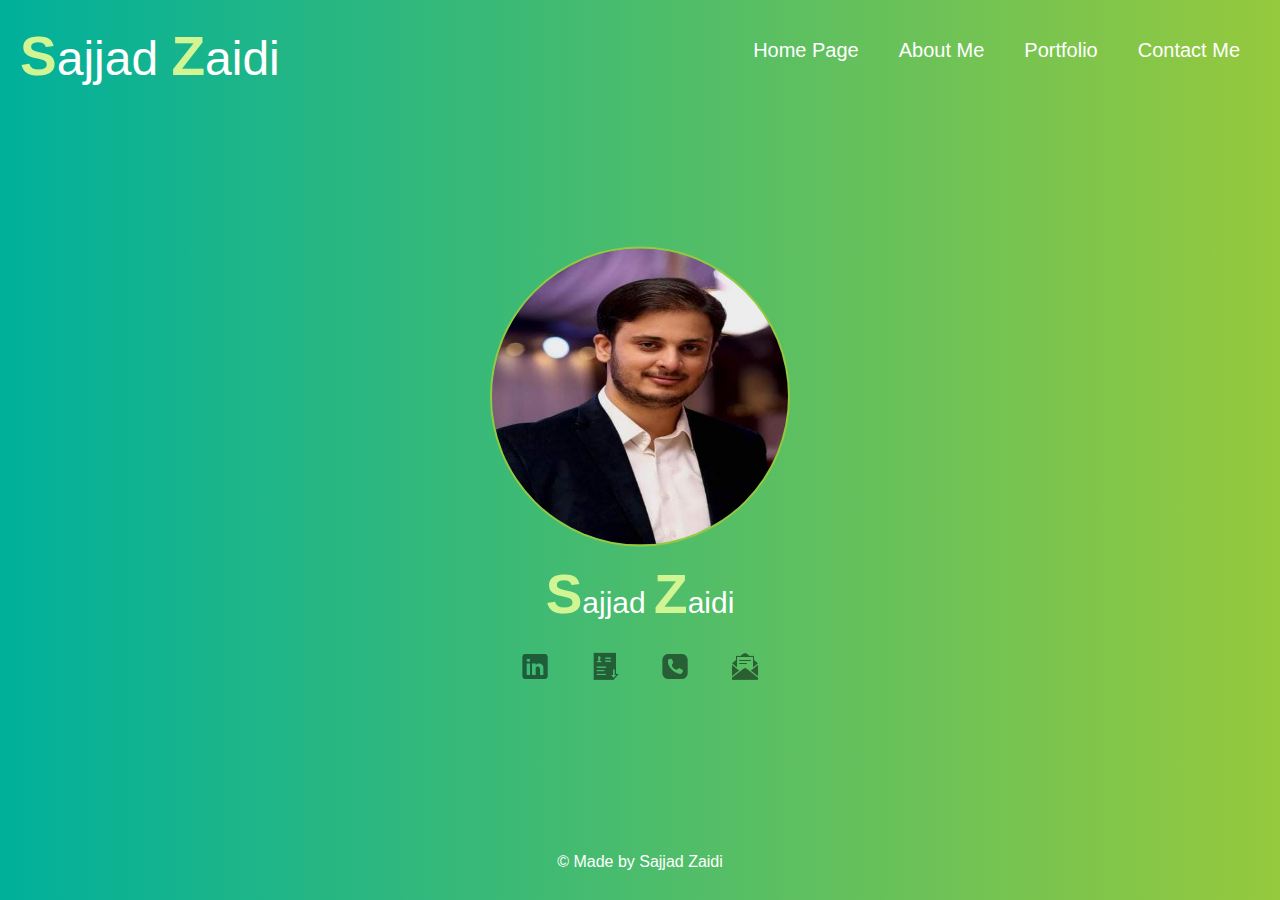
<file: index.html>
<!DOCTYPE html>
<html lang="en">
  <head>
    <meta charset="UTF-8" />
    <meta http-equiv="X-UA-Compatible" content="IE=edge" />
    <meta name="viewport" content="width=device-width, initial-scale=1.0" />
    <title>Home Page</title>
    <link rel="Stylesheet" href="./assets/css/reset.css" />
    <link rel="Stylesheet" href="./assets/css/global.css" />
    <link rel="Stylesheet" href="./assets/css/index.css" />
    <link rel="Stylesheet" href="./assets/css/global.mobile.css" />
  </head>
  <body>
    <header class="header">
      <h1 class="styled-text"><span>S</span>ajjad <span>Z</span>aidi</h1>
      <nav>
        <a href="./index.html"
          >Home Page
          <div></div
        ></a>
        <a href="./about-me.html"
          >About Me
          <div></div
        ></a>
        <a href="./my-portfolio.html"
          >Portfolio
          <div></div
        ></a>
        <a href="./contact-me.html"
          >Contact Me
          <div></div
        ></a>
      </nav>
    </header>
    <main>
      <figure>
        <img
          src="./assets/images/WhatsApp Image 2022-03-18 at 3.34.03 PM.jpeg"
          alt="sajjad zaidi picture"
          class="avator"
        />
        <figcaption>
          <h1 class="styled-text"><span>S</span>ajjad <span>Z</span>aidi</h1>
        </figcaption>
        <section>
          <a href="https://www.linkedin.com/in/sajjad-zaidi-829a451aa/"
            ><img class="icon"
              src="./assets/images/icons8-linkedin-50.png"
              alt="Linkedn icon" />
            </a>
          <a href="./assets/images/Sajjad_Zaidi_Resume_06-07-2022-11-50-49.pdf"
            ><img class="icon"
              src="./assets/images/icons8-download-resume-50.png"
              alt="Resume icon" />
            </a>
          <a href="tel:267-890-4118"
            title="267-890-4118"
            ><img class="icon"
              src="./assets/images/icons8-phone-50.png"
              alt="Phone icon" />
            </a>
          <a href="mailto:sajjadzaidi2015@gmail.com"
            title="sajjadzaidi2015@gmail.com"
            ><img class="icon"
              src="./assets/images/icons8-email-open-50.png"
              alt="Email icon" />
            </a>
        </section>
      </figure>
    </main>
    <footer class="footer">
      <h2>&copy; Made by Sajjad Zaidi</h2>
    </footer>
  </body>
</html>
</file>
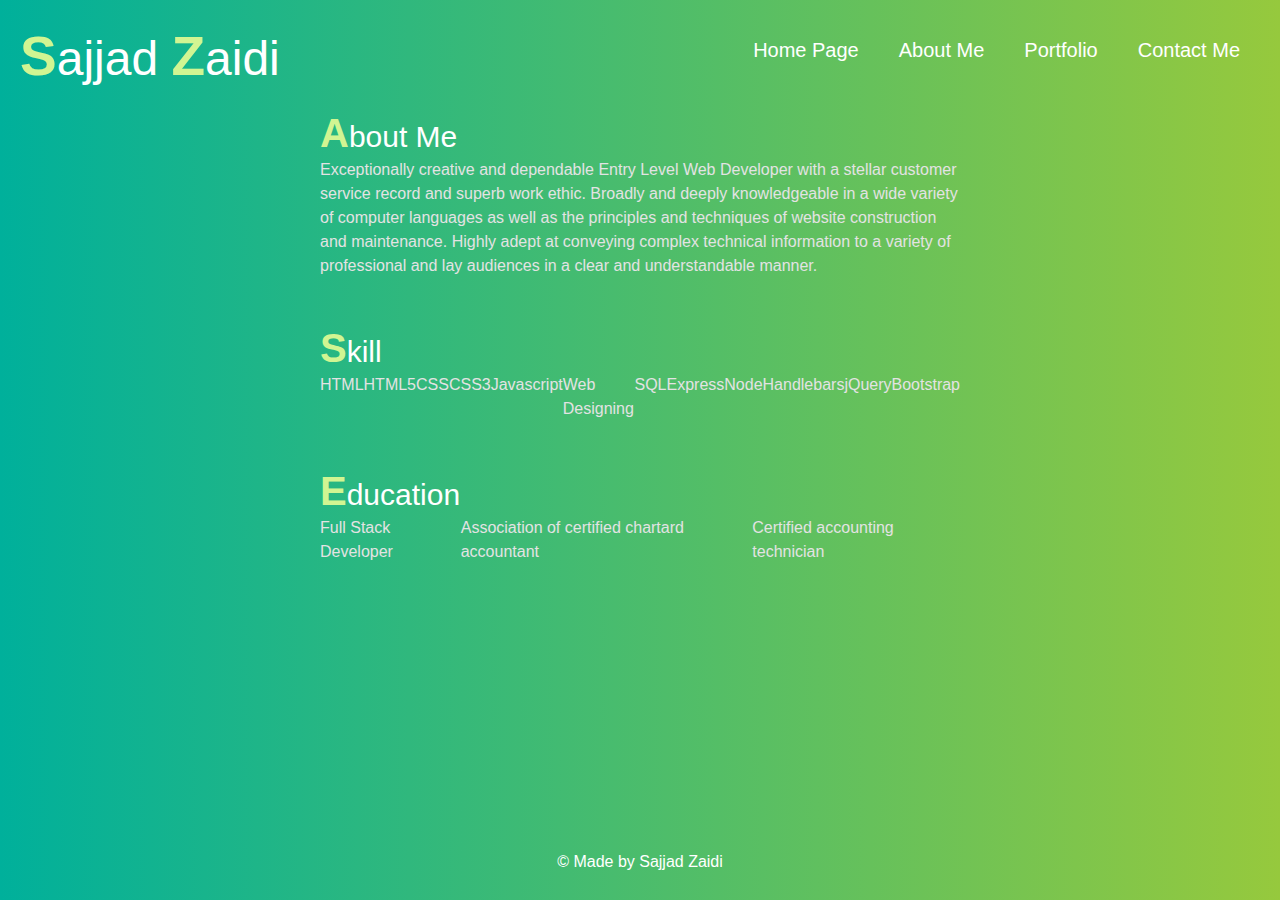
<file: about-me.html>
<!DOCTYPE html>
<html lang="en">
<head>
    <meta charset="UTF-8">
    <meta http-equiv="X-UA-Compatible" content="IE=edge">
    <meta name="viewport" content="width=device-width, initial-scale=1.0">
    <title>About Me</title>
    <link rel="Stylesheet" href="./assets/css/reset.css">
    <link rel="Stylesheet" href="./assets/css/global.css">
    <link rel="Stylesheet" href="./assets/css/about-me.css">
    <link rel="Stylesheet" href="./assets/css/global.mobile.css">
    <link rel="Stylesheet" href="./assets/css/aboutme.mobile.css">
</head>
<body>
    <header class="header">
        <h1 class="styled-text"><span>S</span>ajjad <span>Z</span>aidi</h1>
        <nav>
            <a href="./index.html">Home Page<div></div></a>
            <a href="./about-me.html">About Me<div></div></a>
            <a href="./my-portfolio.html">Portfolio<div></div></a>
            <a href="./contact-me.html">Contact Me<div></div></a>
        </nav>
    </header>
    <main class="about-me">
        <section>
            <h1 class="styled-text"><span>A</span>bout Me</h1>
            <p>Exceptionally creative and dependable Entry Level Web Developer with a stellar customer service record and superb work ethic. Broadly and deeply knowledgeable in a wide variety of computer languages as well as the principles and techniques of website construction and maintenance. Highly adept at conveying complex technical information to a variety of professional and lay audiences in a clear and understandable manner.</p>
        </section>
        <section>
            <h2 class="styled-text"><span>S</span>kill</h2>
            <ul>
                <li>HTML</li>
                <li>HTML5</li>
                <li>CSS</li>
                <li>CSS3</li>
                <li>Javascript</li>
                <li>Web Designing</li>
                <li>SQL</li>
                <li>Express</li>
                <li>Node</li>
                <li>Handlebars</li>
                <li>jQuery</li>
                <li>Bootstrap</li>
            </ul>
        </section>
        <section>
            <h2 class="styled-text"><span>E</span>ducation</h2>
            <ul>
                <li>Full Stack Developer</li>
                <li>Association of certified chartard accountant</li>
                <li>Certified accounting technician</li>        
            </ul>
        </section>    
    </main>
    <footer class="footer">
        <h2>&copy; Made by Sajjad Zaidi</h2>    
    </footer>    
</body>
</html>
</file>
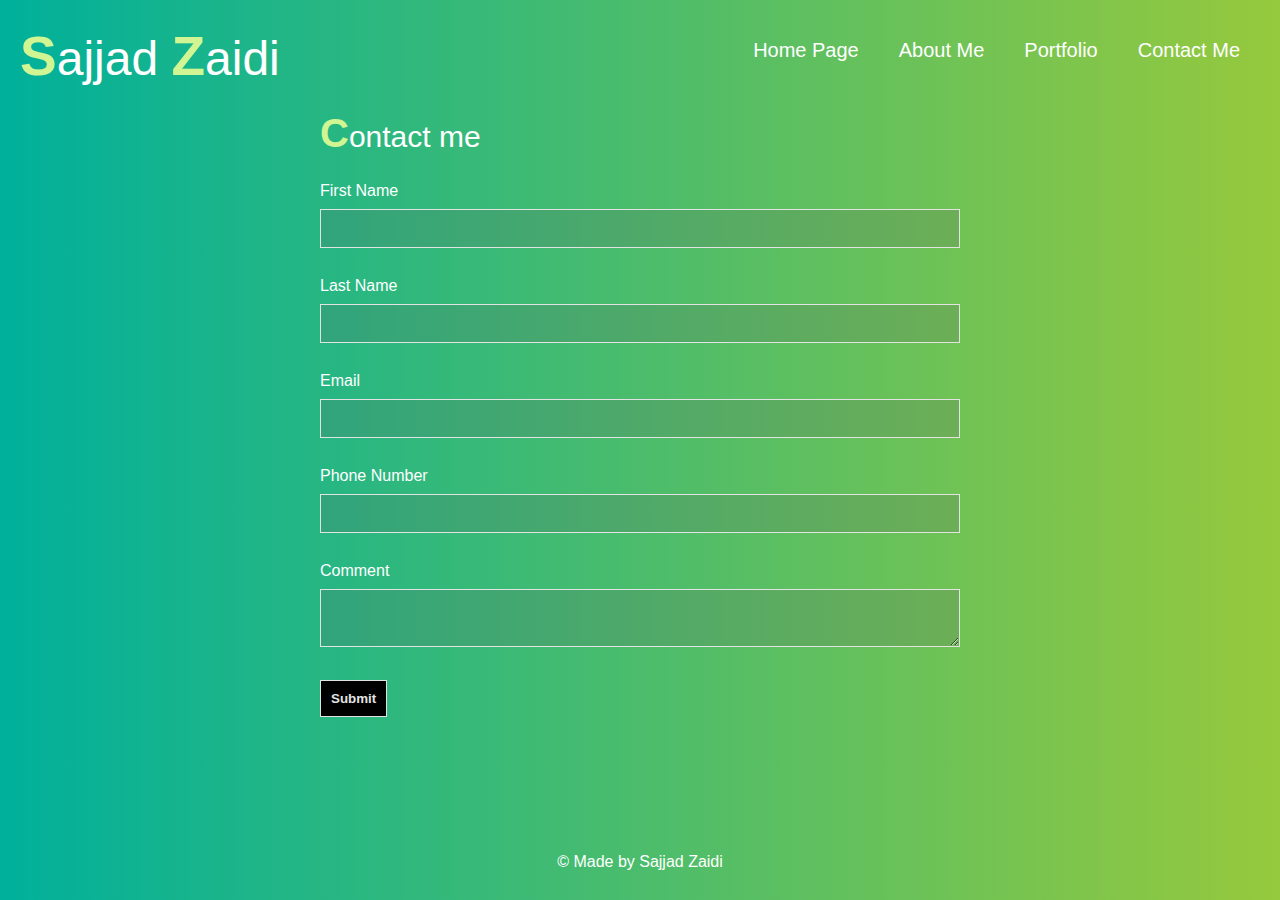
<file: contact-me.html>
<!DOCTYPE html>
<html lang="en">
<head>
    <meta charset="UTF-8">
    <meta http-equiv="X-UA-Compatible" content="IE=edge">
    <meta name="viewport" content="width=device-width, initial-scale=1.0">
    <title>Contact Me</title>
    <link rel="Stylesheet" href="./assets/css/reset.css">
    <link rel="Stylesheet" href="./assets/css/global.css">
    <link rel="Stylesheet" href="./assets/css/contact-me.css">
    <link rel="Stylesheet" href="./assets/css/global.mobile.css">
    <link rel="Stylesheet" href="./assets/css/contact-me.mobile.css">
    
</head>
<body>
    <header class="header">
        <h1 class="styled-text"><span>S</span>ajjad <span>Z</span>aidi</h1>
        <nav>
          <a href="./index.html">Home Page<div></div></a>
          <a href="./about-me.html">About Me<div></div></a>
          <a href="./my-portfolio.html">Portfolio<div></div></a>
          <a href="./contact-me.html">Contact Me<div></div></a>
        </nav>
    </header>
    <main class="contactme">
        <section>
          <h1 class="styled-text"><span>C</span>ontact me</h1>
        </section>
        <form>
          <div class="input-group">
            <label for="firstname">First Name</label>
            <input type="text" id="firstname" required>
          </div>
          <div class="input-group">
            <label for="lastname">Last Name</label>
            <input type="text" id="lastname" required>
          </div>
          <div class="input-group">
            <label for="email">Email</label>
            <input type="email" id="email" required>
          </div>
          <div class="input-group">
            <label for="number">Phone Number</label>
            <input type="text" id="number" required>
          </div>
          <div class="input-group">
            <label for="comment">Comment</label>
            <textarea id="comment"></textarea>
          </div>
          <button type="submit">Submit</button>
        </form>        
    </main>
    <footer class="footer">
        <h2>&copy; Made by Sajjad Zaidi</h2>    
    </footer>    
</body>
</html>
</file>
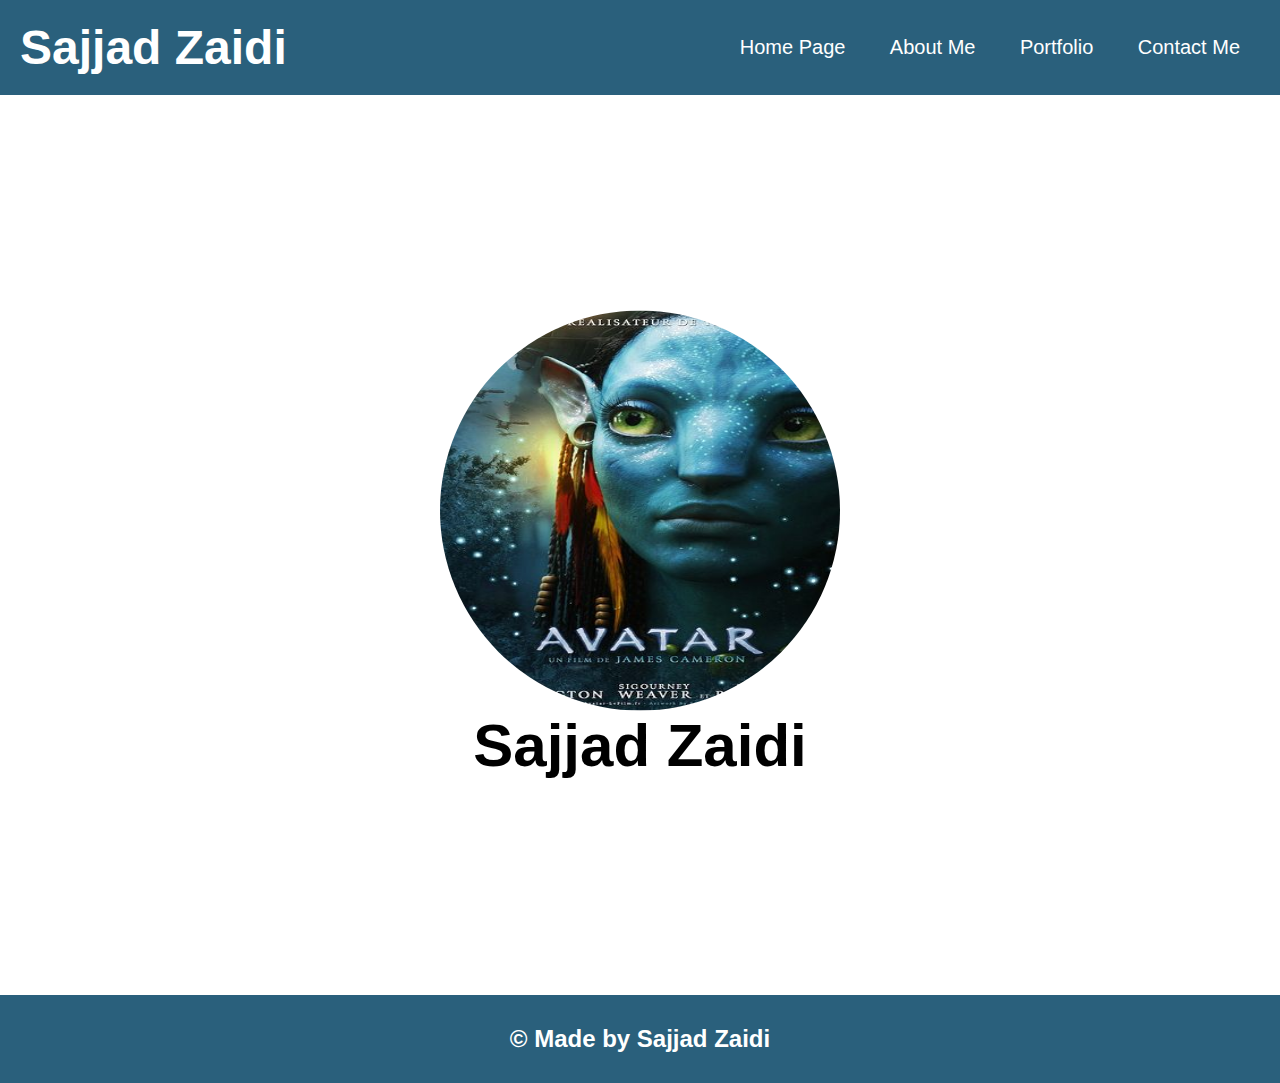
<file: Home Page.html>
<!DOCTYPE html>
<html lang="en">
<head>
    <meta charset="UTF-8">
    <meta http-equiv="X-UA-Compatible" content="IE=edge">
    <meta name="viewport" content="width=device-width, initial-scale=1.0">
    <title>Home Page</title>
    <link rel="Stylesheet" href="./Assets/style.css">
</head>
<body>
    <header class="header">
        <h1><span>S</span>ajjad <span>Z</span>aidi</h1>
        <nav>
            <a href="./Home Page.html">Home Page</a>
            <a href="./About me.html">About Me</a>
            <a href="">Portfolio</a>
            <a href="">Contact Me</a>
        </nav>
    </header>
    <main>
        <figure>
            <img src="./Assets/Avator.jpg" alt="Avator Picture" class="avator"/>
            <figcaption><h1><span>S</span>ajjad <span>Z</span>aidi</h1></figcaption>
        </figure>
    </main>
    <footer class="footer">
        <h2>&copy; Made by Sajjad Zaidi</h2>
    </footer>

    
</body>
</html>
</file>
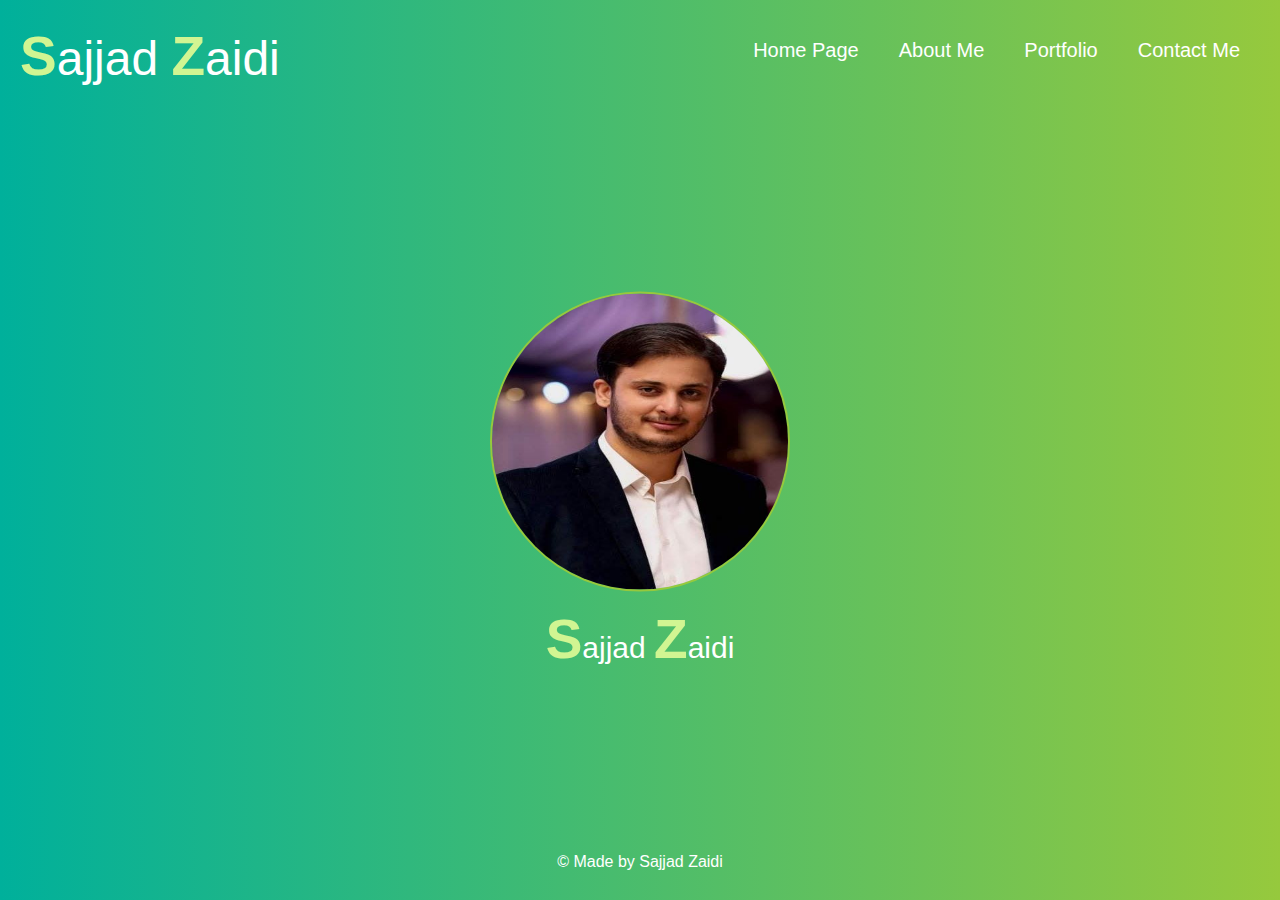
<file: home.html>
<!DOCTYPE html>
<html lang="en">
<head>
    <meta charset="UTF-8">
    <meta http-equiv="X-UA-Compatible" content="IE=edge">
    <meta name="viewport" content="width=device-width, initial-scale=1.0">
    <title>Home Page</title>
    <link rel="Stylesheet" href="./assets/css/reset.css">
    <link rel="Stylesheet" href="./assets/css/global.css">
    <link rel="Stylesheet" href="./assets/css/home.css">
</head>
<body>
    <header class="header">
        <h1 class="styled-text"><span>S</span>ajjad <span>Z</span>aidi</h1>
        <nav>
            <a href="./home.html">Home Page<div></div></a>
            <a href="./about-me.html">About Me<div></div></a>
            <a href="./portfolio.html">Portfolio<div></div></a>
            <a href="./contact-me.html">Contact Me<div></div></a>
        </nav>
    </header>
    <main>
        <figure>
            <img src="./assets/images/WhatsApp Image 2022-03-18 at 3.34.03 PM.jpeg" alt="sajjad zaidi picture" class="avator"/>
            <figcaption><h1 class="styled-text"><span>S</span>ajjad <span>Z</span>aidi</h1></figcaption>
        </figure>
    </main>
    <footer class="footer">
        <h2>&copy; Made by Sajjad Zaidi</h2>
    </footer>

    
</body>
</html>
</file>
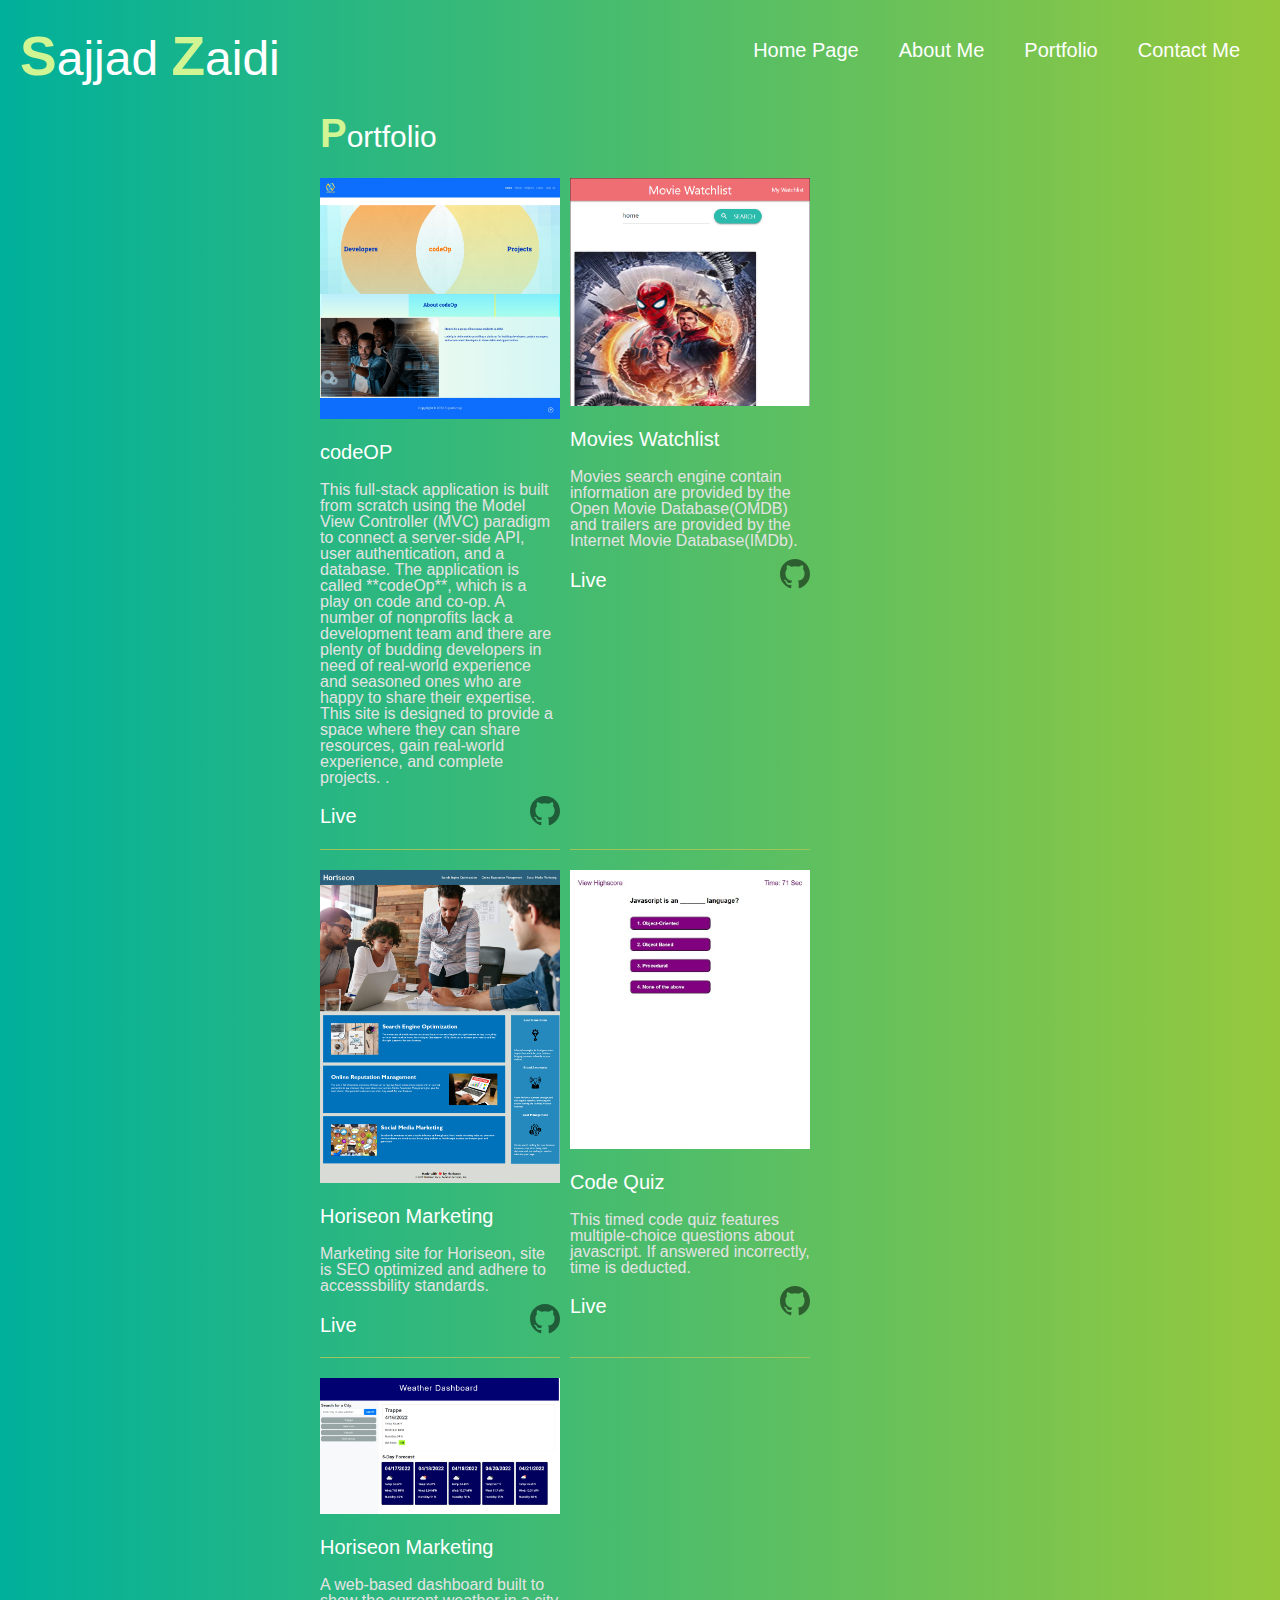
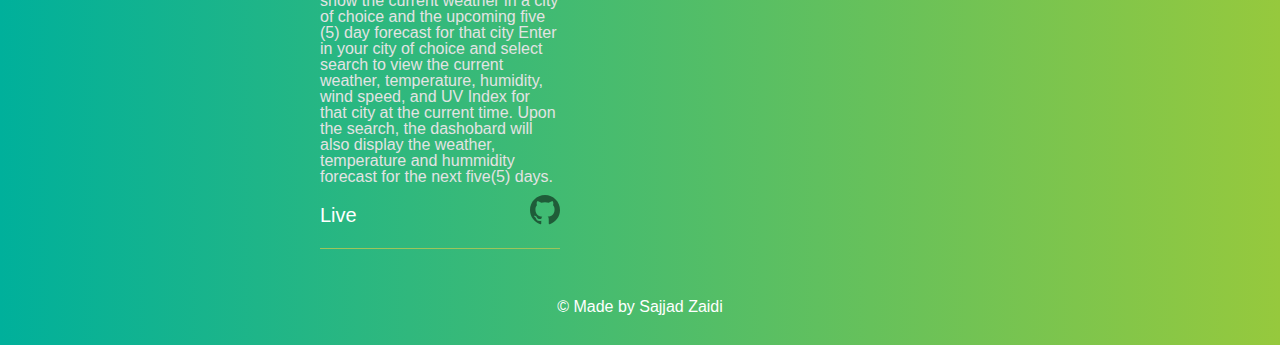
<file: my-portfolio.html>
<!DOCTYPE html>
<html lang="en">
<head>
    <meta charset="UTF-8">
    <meta http-equiv="X-UA-Compatible" content="IE=edge">
    <meta name="viewport" content="width=device-width, initial-scale=1.0">
    <title>Portfolio</title>
    <link rel="Stylesheet" href="./assets/css/reset.css">
    <link rel="Stylesheet" href="./assets/css/global.css">
    <link rel="Stylesheet" href="./assets/css/portfolio.css">
    <link rel="Stylesheet" href="./assets/css/global.mobile.css">
    <link rel="Stylesheet" href="./assets/css/portfolio.mobile.css">
</head>
<body>
    <header class="header">
        <h1 class="styled-text"><span>S</span>ajjad <span>Z</span>aidi</h1>
        <nav>
            <a href="./index.html">Home Page<div></div></a>
            <a href="./about-me.html">About Me<div></div></a>
            <a href="./my-portfolio.html">Portfolio<div></div></a>
            <a href="./contact-me.html">Contact Me<div></div></a>
        </nav>
    </header>
    <main class="portfolio">
        <div>
            <h1 class="styled-text"><span>P</span>ortfolio</h1>
        </div>
        <section>
            <article class="code-repositories">
                <div>
                    <img src="./assets/images/Web capture_6-7-2022_12047_codeop2.herokuapp.com.jpeg" alt="codeOP">
                    <h2>codeOP</h2>
                    <p> This full-stack application is built from scratch using the Model View Controller (MVC) paradigm to connect a server-side API, user authentication, and a database. The application is called **codeOp**, which is a play on code and co-op. A number of nonprofits lack a development team and there are plenty of budding developers in need of real-world experience and seasoned ones who are happy to share their expertise. This site is designed to provide a space where they can share resources, gain real-world experience, and complete projects.
                        .</p>
                    <div class="links">
                        <a href="https://codeop2.herokuapp.com/" target="_blank">Live<div></div></a>
                        <a href="https://github.com/cpaschall/codeOp" target="_blank"><img class="icon" src="./assets/images/github.svg" alt="Github icon" /></a>
                    </div>
                </div>
            </article>
            <article class="code-repositories">
                <div>
                    <img src="./assets/images/app_movie1.png" alt="code-refactoring">
                    <h2>Movies Watchlist</h2>
                    <p> Movies search engine contain information are provided by the Open Movie Database(OMDB) and trailers are provided by the Internet Movie Database(IMDb).</p>
                    <div class="links">
                        <a href="https://binnie51.github.io/movie-watchlist/" target="_blank">Live<div></div></a>
                        <a href="https://github.com/binnie51/movie-watchlist" target="_blank"><img class="icon" src="./assets/images/github.svg" alt="Github icon" /></a>
                    </div>
                </div>
            </article>
            <article class="code-repositories">
                <img src="./assets/images/code-refactoring.png" alt="code-refactoring">
                <h2>Horiseon Marketing</h2>
                <p>Marketing site for Horiseon, site is SEO optimized and adhere to accesssbility standards.</p>
                <div class="links">
                    <a href="https://sajjazaidi2015.github.io/code-refactoring/" target="_blank">Live<div></div></a>
                    <a href="https://github.com/sajjazaidi2015/code-refactoring" target="_blank"><img class="icon" src="./assets/images/github.svg" alt="Github icon" /></a>
                </div>
            </article>
            <article class="code-repositories">
                <img src="./assets/images/Quiz Page.jpeg" alt="code-quiz">
                <h2>Code Quiz</h2>
                <p>This timed code quiz features multiple-choice questions about javascript. If answered incorrectly, time is deducted.</p>
                <div class="links">
                    <a href="https://sajjazaidi2015.github.io/Code-Quiz/" target="_blank">Live<div></div></a>
                    <a href="https://github.com/sajjazaidi2015/Code-Quiz" target="_blank"><img class="icon" src="./assets/images/github.svg" alt="Github icon" /></a>
                </div>
            </article>
            <article class="code-repositories">
                <img src="./assets/images/Weather-Dashboard.jpeg" alt="Weather-Dashboard">
                <h2>Horiseon Marketing</h2>
                <p>A web-based dashboard built to show the current weather in a city of choice and the upcoming five (5) day forecast for that city
                    Enter in your city of choice and select search to view the current weather, temperature, humidity, wind speed, and UV Index for that city at the current time. Upon the search, the dashobard will also display the weather, temperature and hummidity forecast for the next five(5) days.</p>
                <div class="links">
                    <a href="https://sajjazaidi2015.github.io/Weather-Dashboard/" target="_blank">Live<div></div></a>
                    <a href="https://github.com/sajjazaidi2015/Weather-Dashboard" target="_blank"><img class="icon" src="./assets/images/github.svg" alt="Github icon" /></a>
                </div>
            </article>
        </section>
    </main>
    <footer class="footer">
        <h2>&copy; Made by Sajjad Zaidi</h2>    
    </footer>
</body>
</html>
</file>
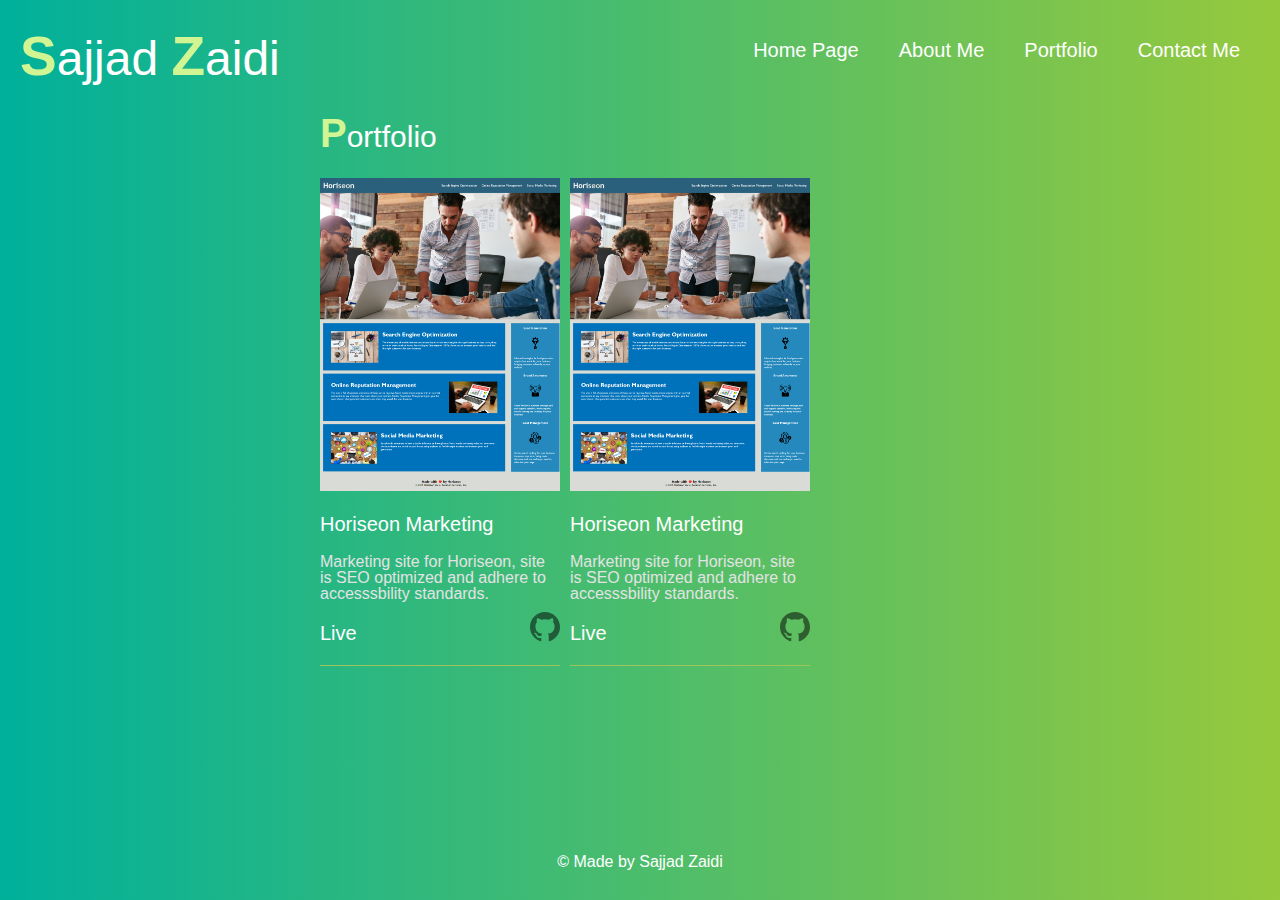
<file: Portfolio.html>
<!DOCTYPE html>
<html lang="en">
<head>
    <meta charset="UTF-8">
    <meta http-equiv="X-UA-Compatible" content="IE=edge">
    <meta name="viewport" content="width=device-width, initial-scale=1.0">
    <title>Portfolio</title>
    <link rel="Stylesheet" href="./assets/css/reset.css">
    <link rel="Stylesheet" href="./assets/css/global.css">
    <link rel="Stylesheet" href="./assets/css/portfolio.css">
    <link rel="Stylesheet" href="./assets/css/global.mobile.css">
    <link rel="Stylesheet" href="./assets/css/portfolio.mobile.css">
</head>
<body>
    <header class="header">
        <h1 class="styled-text"><span>S</span>ajjad <span>Z</span>aidi</h1>
        <nav>
            <a href="./index.html">Home Page<div></div></a>
            <a href="./about-me.html">About Me<div></div></a>
            <a href="./portfolio.html">Portfolio<div></div></a>
            <a href="./contact-me.html">Contact Me<div></div></a>
        </nav>
    </header>
    <main class="portfolio">
        <div>
            <h1 class="styled-text"><span>P</span>ortfolio</h1>
        </div>
        <section>
            <article class="code-repositories">
                <div>
                    <img src="./assets/images/code-refactoring.png" alt="">
                    <h2>Horiseon Marketing</h2>
                    <p>Marketing site for Horiseon, site is SEO optimized and adhere to accesssbility standards.</p>
                    <div class="links">
                        <a href="https://sajjazaidi2015.github.io/code-refactoring/" target="_blank">Live<div></div></a>
                        <a href="https://github.com/sajjazaidi2015/code-refactoring" target="_blank"><img class="icon" src="./assets/images/github.svg" alt="Github icon" /></a>
                    </div>
                </div>
            </article>
            <article class="code-repositories">
                    <img src="./assets/images/code-refactoring.png" alt="">
                    <h2>Horiseon Marketing</h2>
                    <p>Marketing site for Horiseon, site is SEO optimized and adhere to accesssbility standards.</p>
                    <div class="links">
                        <a href="https://sajjazaidi2015.github.io/code-refactoring/" target="_blank">Live<div></div></a>
                        <a href="https://github.com/sajjazaidi2015/code-refactoring" target="_blank"><img class="icon" src="./assets/images/github.svg" alt="Github icon" /></a>
                    </div>
            </article>
        </section>
    </main>
    <footer class="footer">
        <h2>&copy; Made by Sajjad Zaidi</h2>    
    </footer>

    
</body>
</html>
</file>
<file: assets/css/global.css>
:root{
    --primary: #00b09b;
    --secondary:#96c93d;
    --secondary-100: #d1f592;
    --secondary-200: #9ec45b;
    --font-primary: #fff;
    --font-secondary: #e3e3e3;
}

* {
    box-sizing: border-box;
    padding: 0;
    margin: 0;

}
body{
    font-family: 'Trebuchet MS', 'Lucida Sans Unicode', 'Lucida Grande', 'Lucida Sans', Arial, sans-serif;
    background-image: linear-gradient(to right,var(--primary),var(--secondary));
}
main{
    min-height: calc(100vh - 189px);
}
.header {
    padding: 20px;
    background-color: transparent;
    color: var(--font-primary);
    display: flex;
    justify-content: space-between;
    align-items: center;
    
}
header h1 {
    font-size: 48px;
}
.styled-text {
    color: var(--font-primary);
}
.styled-text span{
    color: var(--secondary-100);
    font-size: 55px;
    font-weight: bold;
}
a {
    text-decoration: none;
    font-size: 20px;
    padding: 20px;
    color: var(--font-primary) ;
      
}
.header nav{
    display: flex;
}
.header nav a div{
    height: 5px;
    width: 0%;
    background: var(--font-primary);
    margin-top: 8px;
    opacity: 0;
    transition: all 200ms linear;
}
.header nav a:hover div{
    opacity: 1;
    width: 100%;
}


footer {
    padding: 30px;
    text-align: center;
    background-color: transparent;
    color: var(--font-primary);
    
    
}
</file>
<file: assets/css/index.css>
.avator{
    width: 300px;
    height: 300px;
    border-radius: 100%;
    border: 2px solid var(--secondary);
    transition: all 200ms linear;
    margin: 20px 0;
    
}
.avator:hover{
    -webkit-box-shadow: 2px 2px 20px 2px var(--secondary-100); 
    box-shadow: 2px 2px 20px 2px var(--secondary-100);
}   
main{
    position: relative;
  
}
figure{
    position: absolute;
    left: 50%;
    transform: translate(-50%, -50%);
    top: 50%;
    display: flex;
    flex-direction: column;
    align-items: center;
}
figcaption{
    display: flex;
    justify-content: center;
    font-size: 30px;
}
figure section{
    display: flex;
    margin : 10px
}

figure a {
    display: flex;
    align-items: center;
}

.icon{
    width: 30px;
    opacity: 0.5;
    transition: all 200ms linear;
    
}
.icon:hover{
    opacity: 1;
}
.contact-info{
    font-size: 12px;
    margin-left: 5px;
    margin-bottom: 5px;
}
</file>
<file: assets/css/global.mobile.css>
@media only screen 
  and (min-device-width: 375px) 
  and (max-device-width: 812px) 
  and (-webkit-min-device-pixel-ratio: 3)
  and (orientation: portrait) { 

    .header {
        justify-content: space-around;
    }
    .header h1 {
        display: none;
    }

    .header nav a {
        font-size: 12px;
        padding: 10px;
    }
}
</file>
<file: assets/css/about-me.css>
main{
    display: flex;
    flex-direction: column;
    color: var(--font-primary);
    width: 50%;
    margin: 0 auto;
}

.about-me section {
    margin-bottom: 50px;
}

.about-me section h1, .about-me section h2{
    margin-bottom: 5px;
    font-size: 30px;
    
}
.about-me section .styled-text span{
    font-size: 40px;
}
.about-me section p, .about-me section ul {
    line-height: 1.5;
    color: var(--font-secondary);
}
.about-me section ul{
    display: flex;
    justify-content: space-between;

}
</file>
<file: assets/css/aboutme.mobile.css>
@media only screen 
  and (min-device-width: 375px) 
  and (max-device-width: 812px) 
  and (-webkit-min-device-pixel-ratio: 3)
  and (orientation: portrait) { 

    main {
        width: 85%;
    }
    .about-me section p, .about-me section ul{
        font-size: 13px;
    }
    .about-me section ul{
        flex-direction: column;
    }
}
</file>
<file: assets/css/contact-me.css>
main{
    display: flex;
    flex-direction: column;
    color: var(--font-primary);
    width: 50%;
    margin: 0 auto;
}
main section h1{
    font-size: 30px;
}
.contactme section h1 span{
    font-size: 40px;
}

.input-group{
    margin-top: 30px;
}

input, textarea{
    background-color: #5e5e5e33;
    width: 100%;
    padding: 10px;
    outline: 0;
    border: 1px solid var(--font-secondary);
    color: var(--font-secondary);
    font-size: 15px;
    margin-top: 10px;
    transition: all 100ms linear;
    
}
input:focus, textarea:focus {
    -webkit-box-shadow: 2px 2px 20px 2px var(--secondary-100); 
    box-shadow: 2px 2px 20px 2px var(--secondary-100);
}
button{
    padding: 10px;
    background-color: #000;
    border: 1px solid var(--font-secondary);
    margin-top: 30px;
    color: var(--font-secondary);
    cursor: pointer;
    font-weight: bold;
}
</file>
<file: assets/css/contact-me.mobile.css>
@media only screen 
  and (min-device-width: 375px) 
  and (max-device-width: 812px) 
  and (-webkit-min-device-pixel-ratio: 3)
  and (orientation: portrait) { 

    main{
        width: 85%;
    }
    
}
</file>
<file: Assets/style.css>
* {
    box-sizing: border-box;
    padding: 0;
    margin: 0;

}
body{
    font-family: 'Trebuchet MS', 'Lucida Sans Unicode', 'Lucida Grande', 'Lucida Sans', Arial, sans-serif;
}
.header {
    padding: 20px;
    
    background-color: #2a607c;
    color: #ffffff;
    display: flex;
    justify-content: space-between;
    align-items: center;
    
}
header h1 {
    font-size: 48px;
}
a{
    text-decoration: none;
    font-size: 20px;
    padding: 20px;
    color: #ffffff ;  
}
.avator{
    width: 400px;
    height: 400px;
    border-radius: 100%
}   
main{
    position: relative;
    height: 100vh;
}
figure{
    position: absolute;
    left: 50%;
    transform: translate(-50%, -50%);
    top: 50%;
    display: flex;
    flex-direction: column;
    align-items: center;
}
figcaption{
    display: flex;
    justify-content: center;
    font-size: 30px;
}
footer {
    padding: 30px;
    text-align: center;
    background-color: #2a607c;
    color: #ffffff;
    
}
</file>
<file: assets/css/home.css>
.avator{
    width: 300px;
    height: 300px;
    border-radius: 100%;
    border: 2px solid var(--secondary);
    transition: all 200ms linear;
    margin: 20px 0;
    
}
.avator:hover{
    -webkit-box-shadow: 2px 2px 20px 2px var(--secondary-100); 
    box-shadow: 2px 2px 20px 2px var(--secondary-100);
}   
main{
    position: relative;
  
}
figure{
    position: absolute;
    left: 50%;
    transform: translate(-50%, -50%);
    top: 50%;
    display: flex;
    flex-direction: column;
    align-items: center;
}
figcaption{
    display: flex;
    justify-content: center;
    font-size: 30px;
}
</file>
<file: assets/css/portfolio.css>
main{
    display: flex;
    flex-direction: column;
    color: var(--font-primary);
    width: 50%;
    margin: 0 auto;
}

.portfolio div h1, .portfolio div h2{
    margin-bottom: 5px;
    font-size: 30px;
    
}
.portfolio div .styled-text span{
    font-size: 40px;
}
.portfolio section {
    display: flex;
    margin-top: 20px;
    column-gap: 10px;
    flex-wrap: wrap;
}

.portfolio section .code-repositories {
    width: 240px;
    border-bottom: 1px solid var(--secondary-200);
    margin-bottom: 20px;
}

.portfolio section .code-repositories h2 {
    font-size: 20px;
    margin: 20px 0;
}

.portfolio section .code-repositories img {
    width: 100%;
}

.portfolio section .code-repositories p {
    color: var(--font-secondary);
}

.portfolio section .code-repositories .links {
    display: flex;
    justify-content: space-between;
}

.portfolio section .code-repositories .links a {
    padding: 10px 0;
    align-self: center;
    line-height: 2;
}

.portfolio section .code-repositories .icon {
    width: 30px;
    opacity: 0.5;
    transition: all 200ms linear;
}
.portfolio section .code-repositories .icon:hover {
    opacity: 1;
}
.links a div{
    height: 2px;
    width: 0%;
    background: var(--font-primary);
    opacity: 0;
    transition: all 200ms linear;
}
.links a:hover div{
    opacity: 1;
    width: 100%;
}
</file>
<file: assets/css/portfolio.mobile.css>
@media only screen 
  and (min-device-width: 375px) 
  and (max-device-width: 812px) 
  and (-webkit-min-device-pixel-ratio: 3)
  and (orientation: portrait) { 

    main{
        width: 85%;
    }
    .portfolio section {
        display: flex;
        margin-top: 20px;
        flex-direction: column;
    }
    .portfolio section .code-repositories {
        width: 100%;
        margin-bottom: 20px;
        border-bottom: 1px solid #9ec45b;
    }
    .portfolio section .code-repositories h2{
        font-size: 17px;
    }
    .portfolio section .code-repositories p{
        font-size: 13px;
    }
    .portfolio section .code-repositories .links a{
        font-size: 16px;
    }
    .portfolio section .code-repositories .icon{
        width: 22px;
    }
}
</file>
